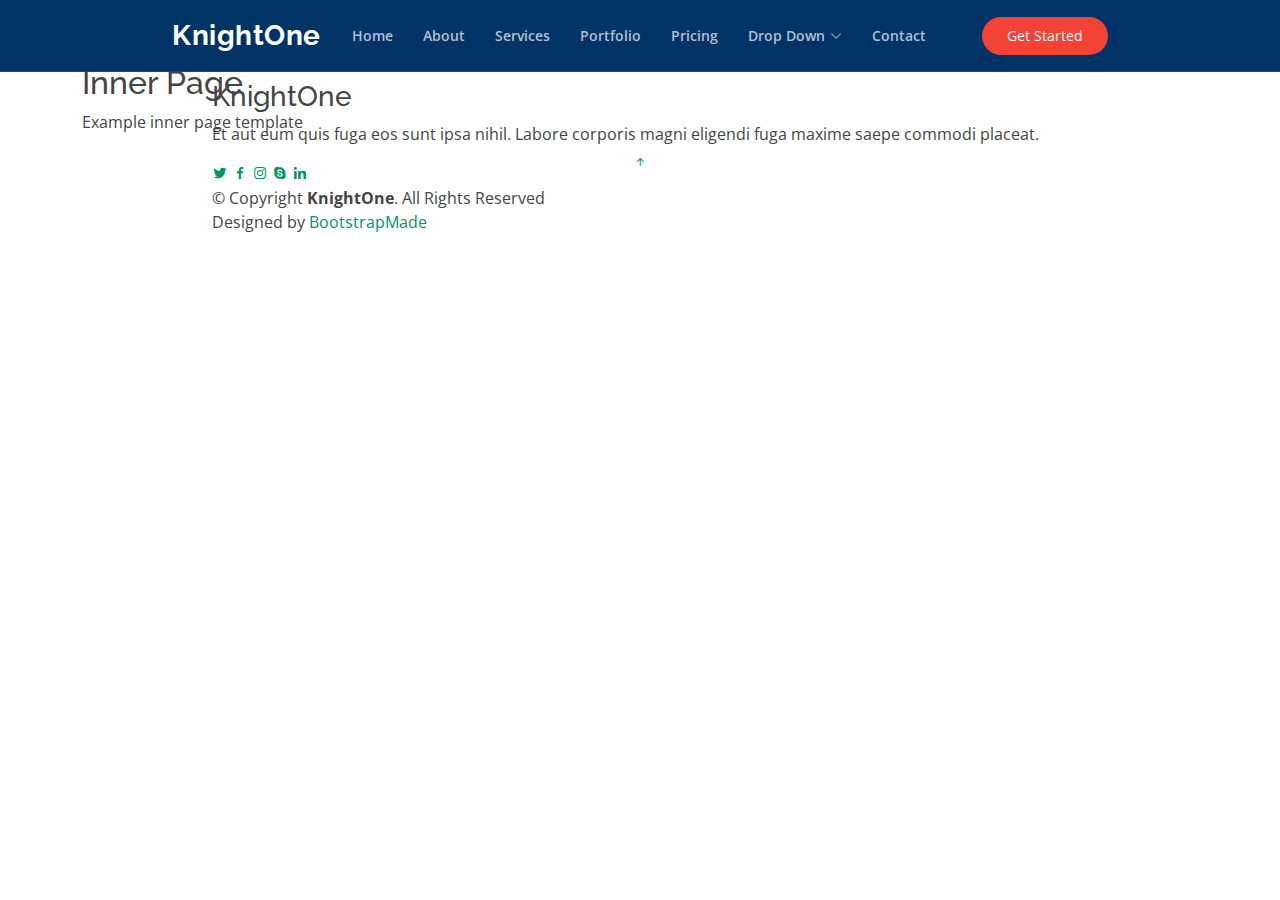
<file: inner-page.html>
<!DOCTYPE html>
<html lang="en">

<head>
  <meta charset="utf-8">
  <meta content="width=device-width, initial-scale=1.0" name="viewport">

  <title>Inner Page - KnightOne Bootstrap Template</title>
  <meta content="" name="description">
  <meta content="" name="keywords">

  <!-- Favicons -->
  <link href="assets/img/favicon.png" rel="icon">
  <link href="assets/img/apple-touch-icon.png" rel="apple-touch-icon">

  <!-- Google Fonts -->
  <link href="https://fonts.googleapis.com/css?family=Open+Sans:300,300i,400,400i,600,600i,700,700i|Raleway:300,300i,400,400i,500,500i,600,600i,700,700i|Poppins:300,300i,400,400i,500,500i,600,600i,700,700i" rel="stylesheet">

  <!-- Vendor CSS Files -->
  <link href="assets/vendor/bootstrap/css/bootstrap.min.css" rel="stylesheet">
  <link href="assets/vendor/bootstrap-icons/bootstrap-icons.css" rel="stylesheet">
  <link href="assets/vendor/boxicons/css/boxicons.min.css" rel="stylesheet">
  <link href="assets/vendor/glightbox/css/glightbox.min.css" rel="stylesheet">
  <link href="assets/vendor/remixicon/remixicon.css" rel="stylesheet">
  <link href="assets/vendor/swiper/swiper-bundle.min.css" rel="stylesheet">

  <!-- Template Main CSS File -->
  <link href="assets/css/style.css" rel="stylesheet">

  <!-- =======================================================
  * Template Name: KnightOne - v4.7.0
  * Template URL: https://bootstrapmade.com/knight-simple-one-page-bootstrap-template/
  * Author: BootstrapMade.com
  * License: https://bootstrapmade.com/license/
  ======================================================== -->
</head>

<body>

  <!-- ======= Header ======= -->
  <header id="header" class="fixed-top header-inner-pages">
    <div class="container-fluid">

      <div class="row justify-content-center">
        <div class="col-xl-9 d-flex align-items-center justify-content-lg-between">
          <h1 class="logo me-auto me-lg-0"><a href="index.html">KnightOne</a></h1>
          <!-- Uncomment below if you prefer to use an image logo -->
          <!-- <a href="index.html" class="logo me-auto me-lg-0"><img src="assets/img/logo.png" alt="" class="img-fluid"></a>-->

          <nav id="navbar" class="navbar order-last order-lg-0">
            <ul>
              <li><a class="nav-link scrollto " href="#hero">Home</a></li>
              <li><a class="nav-link scrollto" href="#about">About</a></li>
              <li><a class="nav-link scrollto" href="#services">Services</a></li>
              <li><a class="nav-link scrollto " href="#portfolio">Portfolio</a></li>
              <li><a class="nav-link scrollto" href="#pricing">Pricing</a></li>
              <li class="dropdown"><a href="#"><span>Drop Down</span> <i class="bi bi-chevron-down"></i></a>
                <ul>
                  <li><a href="#">Drop Down 1</a></li>
                  <li class="dropdown"><a href="#"><span>Deep Drop Down</span> <i class="bi bi-chevron-right"></i></a>
                    <ul>
                      <li><a href="#">Deep Drop Down 1</a></li>
                      <li><a href="#">Deep Drop Down 2</a></li>
                      <li><a href="#">Deep Drop Down 3</a></li>
                      <li><a href="#">Deep Drop Down 4</a></li>
                      <li><a href="#">Deep Drop Down 5</a></li>
                    </ul>
                  </li>
                  <li><a href="#">Drop Down 2</a></li>
                  <li><a href="#">Drop Down 3</a></li>
                  <li><a href="#">Drop Down 4</a></li>
                </ul>
              </li>
              <li><a class="nav-link scrollto" href="#contact">Contact</a></li>
            </ul>
            <i class="bi bi-list mobile-nav-toggle"></i>
          </nav><!-- .navbar -->

          <a href="#about" class="get-started-btn scrollto">Get Started</a>
        </div>
      </div>

    </div>
  </header><!-- End Header -->

  <main id="main">

    <!-- ======= Breadcrumbs ======= -->
    <section id="breadcrumbs" class="breadcrumbs">
      <div class="container">

        <ol>
          <li><a href="index.html">Home</a></li>
          <li>Inner Page</li>
        </ol>
        <h2>Inner Page</h2>

      </div>
    </section><!-- End Breadcrumbs -->

    <section class="inner-page">
      <div class="container">
        <p>
          Example inner page template
        </p>
      </div>
    </section>

  </main><!-- End #main -->

  <!-- ======= Footer ======= -->
  <footer id="footer">
    <div class="container">
      <h3>KnightOne</h3>
      <p>Et aut eum quis fuga eos sunt ipsa nihil. Labore corporis magni eligendi fuga maxime saepe commodi placeat.</p>
      <div class="social-links">
        <a href="#" class="twitter"><i class="bx bxl-twitter"></i></a>
        <a href="#" class="facebook"><i class="bx bxl-facebook"></i></a>
        <a href="#" class="instagram"><i class="bx bxl-instagram"></i></a>
        <a href="#" class="google-plus"><i class="bx bxl-skype"></i></a>
        <a href="#" class="linkedin"><i class="bx bxl-linkedin"></i></a>
      </div>
      <div class="copyright">
        &copy; Copyright <strong><span>KnightOne</span></strong>. All Rights Reserved
      </div>
      <div class="credits">
        <!-- All the links in the footer should remain intact. -->
        <!-- You can delete the links only if you purchased the pro version. -->
        <!-- Licensing information: https://bootstrapmade.com/license/ -->
        <!-- Purchase the pro version with working PHP/AJAX contact form: https://bootstrapmade.com/knight-simple-one-page-bootstrap-template/ -->
        Designed by <a href="https://bootstrapmade.com/">BootstrapMade</a>
      </div>
    </div>
  </footer><!-- End Footer -->

  <div id="preloader"></div>
  <a href="#" class="back-to-top d-flex align-items-center justify-content-center"><i class="bi bi-arrow-up-short"></i></a>

  <!-- Vendor JS Files -->
  <script src="assets/vendor/purecounter/purecounter.js"></script>
  <script src="assets/vendor/bootstrap/js/bootstrap.bundle.min.js"></script>
  <script src="assets/vendor/glightbox/js/glightbox.min.js"></script>
  <script src="assets/vendor/isotope-layout/isotope.pkgd.min.js"></script>
  <script src="assets/vendor/swiper/swiper-bundle.min.js"></script>
  <script src="assets/vendor/php-email-form/validate.js"></script>

  <!-- Template Main JS File -->
  <script src="assets/js/main.js"></script>

</body>

</html>
</file>
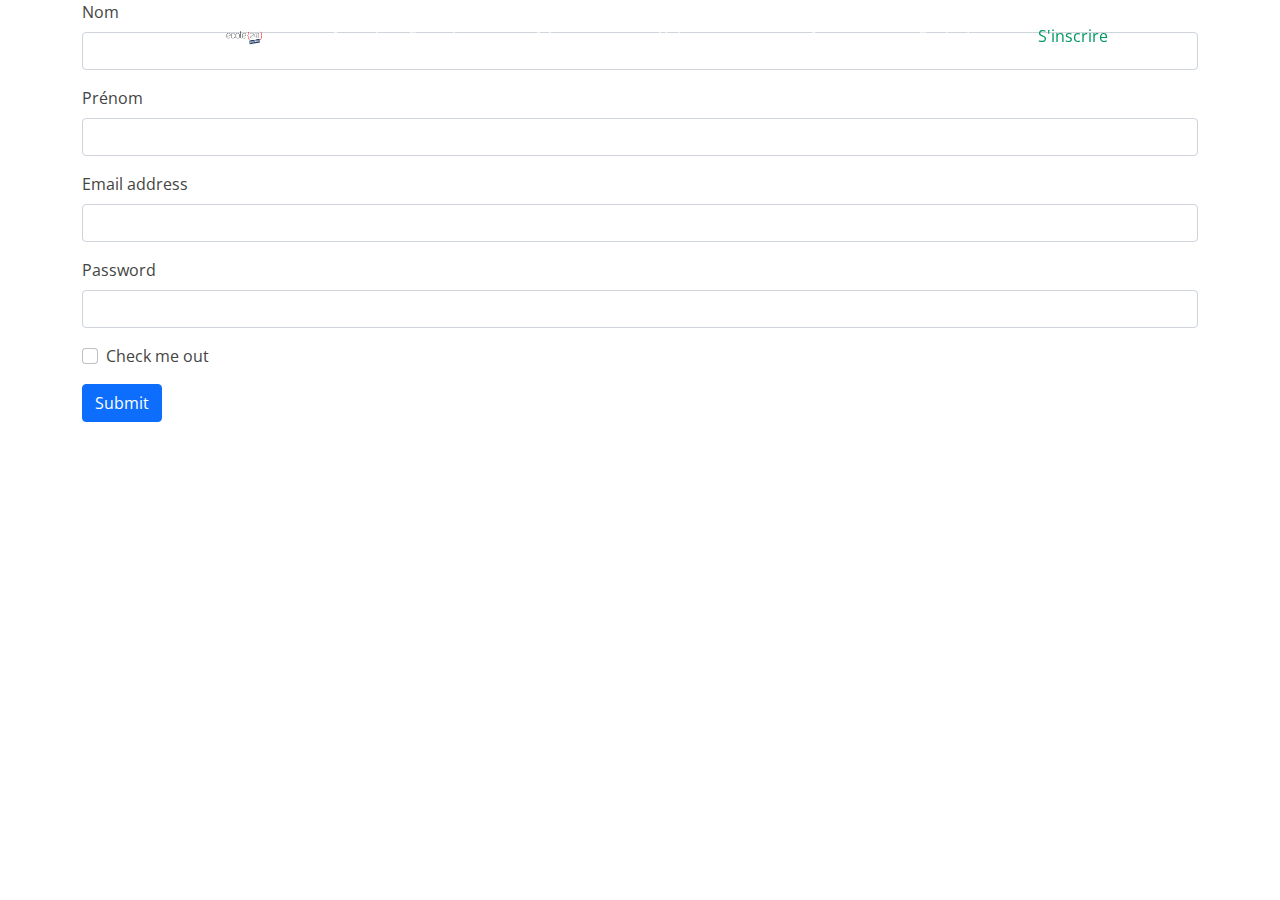
<file: inscription.html>
<!DOCTYPE html>
<html lang="en">

<head>
    <meta charset="utf-8" />
    <meta content="width=device-width, initial-scale=1.0" name="viewport" />

    <title>Inscription</title>
    <meta content="" name="description" />
    <meta content="" name="keywords" />

    <!-- Favicons -->
    <link href="assets/img/favicon.png" rel="icon" />
    <link href="assets/img/apple-touch-icon.png" rel="apple-touch-icon" />

    <!-- Google Fonts -->
    <link href="https://fonts.googleapis.com/css?family=Open+Sans:300,300i,400,400i,600,600i,700,700i|Raleway:300,300i,400,400i,500,500i,600,600i,700,700i|Poppins:300,300i,400,400i,500,500i,600,600i,700,700i" rel="stylesheet" />

    <!-- Vendor CSS Files -->
    <link href="assets/vendor/bootstrap/css/bootstrap.min.css" rel="stylesheet" />
    <link href="assets/vendor/bootstrap-icons/bootstrap-icons.css" rel="stylesheet" />
    <link href="assets/vendor/boxicons/css/boxicons.min.css" rel="stylesheet" />
    <link href="assets/vendor/glightbox/css/glightbox.min.css" rel="stylesheet" />
    <link href="assets/vendor/remixicon/remixicon.css" rel="stylesheet" />
    <link href="assets/vendor/swiper/swiper-bundle.min.css" rel="stylesheet" />

    <!-- Template Main CSS File -->
    <link href="assets/css/style.css" rel="stylesheet" />

    <!-- =======================================================
  * Template Name: KnightOne - v4.7.0
  * Template URL: https://bootstrapmade.com/knight-simple-one-page-bootstrap-template/
  * Author: BootstrapMade.com
  * License: https://bootstrapmade.com/license/
  ======================================================== -->
</head>

<body>
    <!-- ======= Header ======= -->
    <header id="header" class="fixed-top">
        <div class="container-fluid">
            <div class="row justify-content-center">
                <div class="col-xl-9 d-flex align-items-center justify-content-lg-between">
                    <!-- <img src="./assets/img/logoecole241.png"> -->
                    <h1 class="logo me-auto me-lg-0">
                        <a href="index.html"></a>
                    </h1>
                    <!-- Uncomment below if you prefer to use an image logo -->
                    <a href="index.html" class="logo me-auto me-lg-0"><img src="assets/img/logoecole241.png" alt="" class="img-fluid"></a>

                    <nav id="navbar" class="navbar order-last order-lg-0">
                        <ul>
                            <li>
                                <a class="index.html" href="#hero">Accueil</a>
                            </li>
                            <li class="dropdown">
                                <a href="#"><span>Formations</span> <i class="bi bi-chevron-down"></i
                  ></a>
                                <ul>
                                    <li><a href="logiciel.html">Ingénieur logiciel</a></li>
                                    <li><a href="#">Formations en présentiel</a></li>
                                </ul>
                            </li>
                            <li class="dropdown">
                                <a href="#"><span>Admissions</span> <i class="bi bi-chevron-down"></i
                  ></a>
                                <ul>
                                    <li><a href="#">Pré-saison</a></li>
                                    <li><a href="#">Formations</a></li>
                                </ul>
                            </li>
                            <li class="dropdown">
                                <a href="#"><span>Votre parcours</span> <i class="bi bi-chevron-down"></i
                  ></a>
                                <ul>
                                    <li><a href="#">Bootcamp</a></li>
                                    <li><a href="#">Formation</a></li>
                                    <li><a href="#">Certification</a></li>
                                    <li><a href="#">Insertion profésionnelle</a></li>
                                </ul>
                            </li>
                            <li class="dropdown">
                                <a href="apropos.html"><span>A propos</span> <i class="bi bi-chevron-down"></i
                  ></a>
                                <ul>
                                    <li><a href="#">Vision</a></li>
                            </li>
                            <li><a href="#">Mission</a></li>
                            <li><a href="#">Et vous ?</a></li>

                            </ul>
                            </li>
                            <li>
                                <a class="nav-link scrollto" href="#contact">Contact</a>
                            </li>
                        </ul>
                        <i class="bi bi-list mobile-nav-toggle"></i>
                    </nav>
                    <!-- .navbar -->

                    <a href="#about" class="inscription.html">S'inscrire</a>
                </div>
            </div>
        </div>
    </header>
    <!-- End Header -->

    <!-- ======= Hero Section ======= -->
    <!-- <section id="hero" class="d-flex flex-column justify-content-center">
        <div class="container">
            <div class="row justify-content-center">
                <div class="col-xl-8">
                    <h1>Prenez votre avenir en main</h1>
                    <h2>Avec les programmes de la Silicon Valley devenez un ingénieur logiciel ou ingénieur Google Cloud</h2>
                    <a href="https://www.youtube.com/watch?v=jDDaplaOz7Q" class="glightbox play-btn mb-4"></a>
                </div>
            </div>
        </div>
    </section> -->
    <!-- End Hero -->

    <main id="main">
        <div class="container">
            <form>
                <div class="mb-3">
                    <label for="exampleInputEmail1" class="form-label">Nom</label>
                    <input type="type" class="form-control formulaire " id="exampleInputEmail1" aria-describedby="emailHelp">

                </div>
                <div class="mb-3">
                    <label for="exampleInputEmail1" class="form-label">Prénom</label>
                    <input type="type" class="form-control formulaire " id="exampleInputEmail1" aria-describedby="emailHelp">

                </div>
                <div class="mb-3">
                    <label for="exampleInputEmail1" class="form-label">Email address</label>
                    <input type="email" class="form-control formulaire " id="exampleInputEmail1" aria-describedby="emailHelp">

                </div>
                <div class="mb-3">
                    <label for="exampleInputPassword1" class="form-label">Password</label>
                    <input type="password" class="form-control formulaire " id="exampleInputPassword1">
                </div>
                <div class="mb-3 form-check">
                    <input type="checkbox" class="form-check-input" id="exampleCheck1">
                    <label class="form-check-label" for="exampleCheck1">Check me out</label>
                </div>
                <button type="submit" class="btn btn-primary">Submit</button>
            </form>
        </div>

        <!-- Vendor JS Files -->
        <script src="assets/vendor/purecounter/purecounter.js"></script>
        <script src="assets/vendor/bootstrap/js/bootstrap.bundle.min.js"></script>
        <script src="assets/vendor/glightbox/js/glightbox.min.js"></script>
        <script src="assets/vendor/isotope-layout/isotope.pkgd.min.js"></script>
        <script src="assets/vendor/swiper/swiper-bundle.min.js"></script>
        <script src="assets/vendor/php-email-form/validate.js"></script>

        <!-- Template Main JS File -->
        <script src="assets/js/main.js"></script>
</body>

</html>
</file>
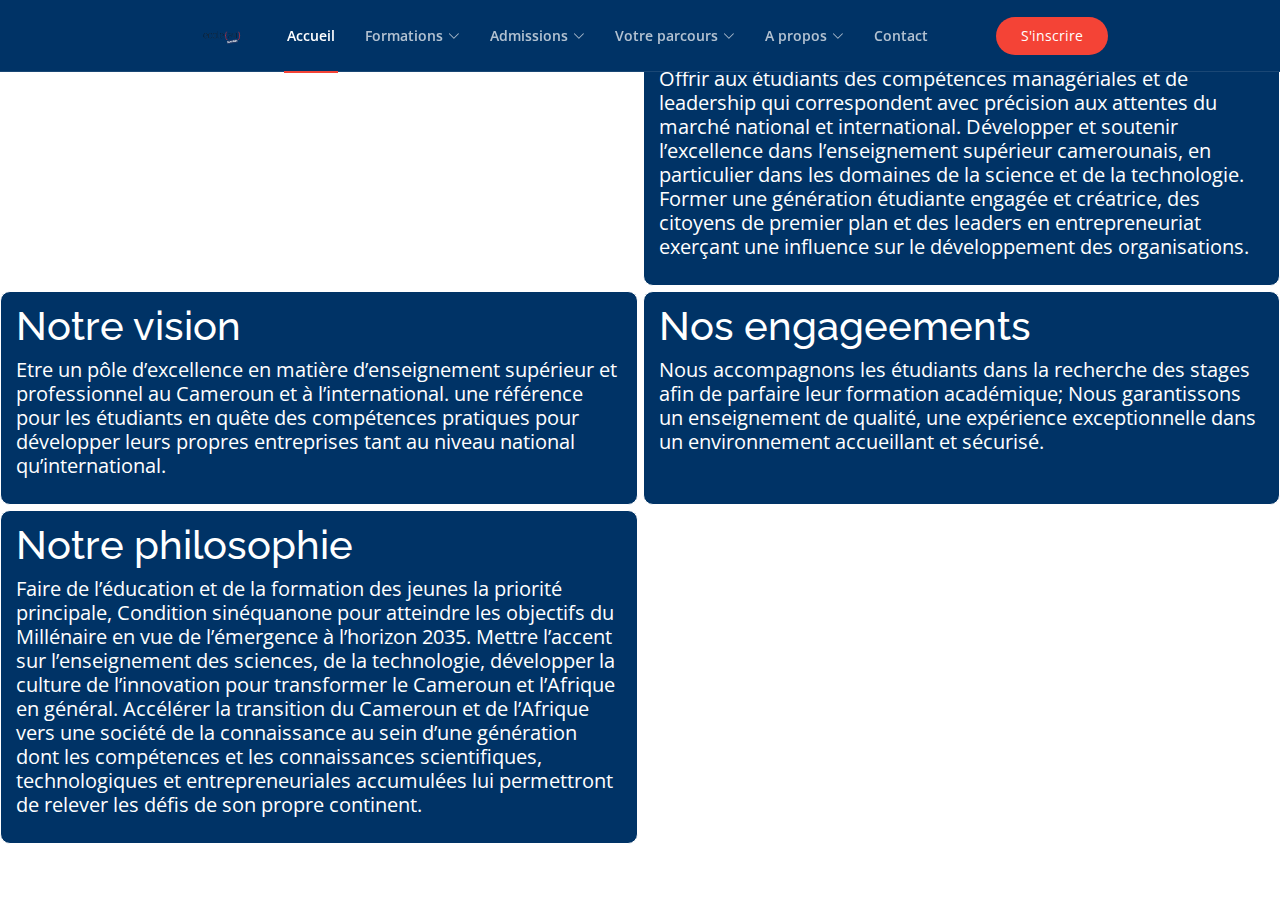
<file: jfn.html>
<!DOCTYPE html>
<html lang="en">

<head>
    <meta charset="UTF-8" />
    <meta http-equiv="X-UA-Compatible" content="IE=edge" />
    <meta name="viewport" content="width=device-width, initial-scale=1.0" />
    <link rel="stylesheet" href="./jfn.css" />
    <title>jfn</title>
</head>

<body>

    <!-- Favicons -->
    <link href="assets/img/favicon.png" rel="icon" />
    <link href="assets/img/apple-touch-icon.png" rel="apple-touch-icon" />

    <!-- Google Fonts -->
    <link href="https://fonts.googleapis.com/css?family=Open+Sans:300,300i,400,400i,600,600i,700,700i|Raleway:300,300i,400,400i,500,500i,600,600i,700,700i|Poppins:300,300i,400,400i,500,500i,600,600i,700,700i" rel="stylesheet" />

    <!-- Vendor CSS Files -->
    <link href="assets/vendor/bootstrap/css/bootstrap.min.css" rel="stylesheet" />
    <link href="assets/vendor/bootstrap-icons/bootstrap-icons.css" rel="stylesheet" />
    <link href="assets/vendor/boxicons/css/boxicons.min.css" rel="stylesheet" />
    <link href="assets/vendor/glightbox/css/glightbox.min.css" rel="stylesheet" />
    <link href="assets/vendor/remixicon/remixicon.css" rel="stylesheet" />
    <link href="assets/vendor/swiper/swiper-bundle.min.css" rel="stylesheet" />
    <link rel="stylesheet" href="">

    <!-- Template Main CSS File -->
    <link href="assets/css/style.css" rel="stylesheet" />

    <!-- =======================================================
  * Template Name: KnightOne - v4.7.0
  * Template URL: https://bootstrapmade.com/knight-simple-one-page-bootstrap-template/
  * Author: BootstrapMade.com
  * License: https://bootstrapmade.com/license/
  ======================================================== -->
    </head>

    <body>
        <!-- ======= Header ======= -->
        <header id="header" class="fixed-top" style="background-color:#003366;">
            <div class="container-fluid">
                <div class="row justify-content-center">
                    <div class="col-xl-9 d-flex align-items-center justify-content-lg-between">
                        <!-- <img src="./assets/img/logoecole241.png"> -->
                        <h1 class="logo me-auto me-lg-0">
                            <a href="index.html"></a>
                        </h1>
                        <!-- Uncomment below if you prefer to use an image logo -->
                        <a href="index.html" class="logo me-auto me-lg-0"><img src="assets/img/logoecole241.png" alt="" class="img-fluid"></a>

                        <nav id="navbar" class="navbar order-last order-lg-0">
                            <ul>
                                <li>
                                    <a class="nav-link scrollto active" href="index.html">Accueil</a>
                                </li>
                                <li class="dropdown">
                                    <a href="#"><span>Formations</span> <i class="bi bi-chevron-down"></i
                  ></a>
                                    <ul>
                                        <li><a href="logiciel.html">Ingénieur logiciel</a></li>
                                        <li><a href="#">Formations en présentiel</a></li>
                                    </ul>
                                </li>
                                <li class="dropdown">
                                    <a href="#"><span>Admissions</span> <i class="bi bi-chevron-down"></i
                  ></a>
                                    <ul>
                                        <li><a href="#">Pré-saison</a></li>
                                        <li><a href="#">Formations</a></li>
                                    </ul>
                                </li>
                                <li class="dropdown">
                                    <a href="#"><span>Votre parcours</span> <i class="bi bi-chevron-down"></i
                  ></a>
                                    <ul>
                                        <li><a href="#">Bootcamp</a></li>
                                        <li><a href="#">Formation</a></li>
                                        <li><a href="#">Certification</a></li>
                                        <li><a href="#">Insertion profésionnelle</a></li>
                                    </ul>
                                </li>
                                <li class="dropdown">
                                    <a href="./apropos/apropos.html"><span>A propos</span> <i class="bi bi-chevron-down"></i
                  ></a>
                                    <ul>
                                        <li><a href="#">Vision</a></li>
                                </li>
                                <li><a href="#">Mission</a></li>
                                <li><a href="#">Et vous ?</a></li>

                                </ul>
                                </li>
                                <li>
                                    <a class="nav-link scrollto" href="#contact">Contact</a>
                                </li>
                            </ul>
                            <i class="bi bi-list mobile-nav-toggle"></i>
                        </nav>
                        <!-- .navbar -->

                        <a href="inscription.html" class="get-started-btn scrollto">S'inscrire</a>
                    </div>
                </div>
            </div>
        </header>
        <div class="main">
            <h1>JNF IT</h1>
            <div class="gauche">
                <h1>Notre mission</h1>
                <p>
                    Offrir aux étudiants des compétences managériales et de leadership qui correspondent avec précision aux attentes du marché national et international. Développer et soutenir l’excellence dans l’enseignement supérieur camerounais, en particulier dans les
                    domaines de la science et de la technologie. Former une génération étudiante engagée et créatrice, des citoyens de premier plan et des leaders en entrepreneuriat exerçant une influence sur le développement des organisations.
                </p>
            </div>
            <div class="droite">
                <h1>Notre vision</h1>
                <p>
                    Etre un pôle d’excellence en matière d’enseignement supérieur et professionnel au Cameroun et à l’international. une référence pour les étudiants en quête des compétences pratiques pour développer leurs propres entreprises tant au niveau national qu’international.
                </p>
            </div>
            <div class="haut">
                <h1>Nos engageements</h1>
                <p>
                    Nous accompagnons les étudiants dans la recherche des stages afin de parfaire leur formation académique; Nous garantissons un enseignement de qualité, une expérience exceptionnelle dans un environnement accueillant et sécurisé.
                </p>
            </div>
            <div class="bas">
                <h1>Notre philosophie</h1>
                <p>
                    Faire de l’éducation et de la formation des jeunes la priorité principale, Condition sinéquanone pour atteindre les objectifs du Millénaire en vue de l’émergence à l’horizon 2035. Mettre l’accent sur l’enseignement des sciences, de la technologie, développer
                    la culture de l’innovation pour transformer le Cameroun et l’Afrique en général. Accélérer la transition du Cameroun et de l’Afrique vers une société de la connaissance au sein d’une génération dont les compétences et les connaissances
                    scientifiques, technologiques et entrepreneuriales accumulées lui permettront de relever les défis de son propre continent.
                </p>
            </div>
        </div>
        <!-- Vendor JS Files -->
        <script src="assets/vendor/purecounter/purecounter.js"></script>
        <script src="assets/vendor/bootstrap/js/bootstrap.bundle.min.js"></script>
        <script src="assets/vendor/glightbox/js/glightbox.min.js"></script>
        <script src="assets/vendor/isotope-layout/isotope.pkgd.min.js"></script>
        <script src="assets/vendor/swiper/swiper-bundle.min.js"></script>
        <script src="assets/vendor/php-email-form/validate.js"></script>

        <!-- Template Main JS File -->
        <script src="assets/js/main.js"></script>
    </body>

</html>
</file>
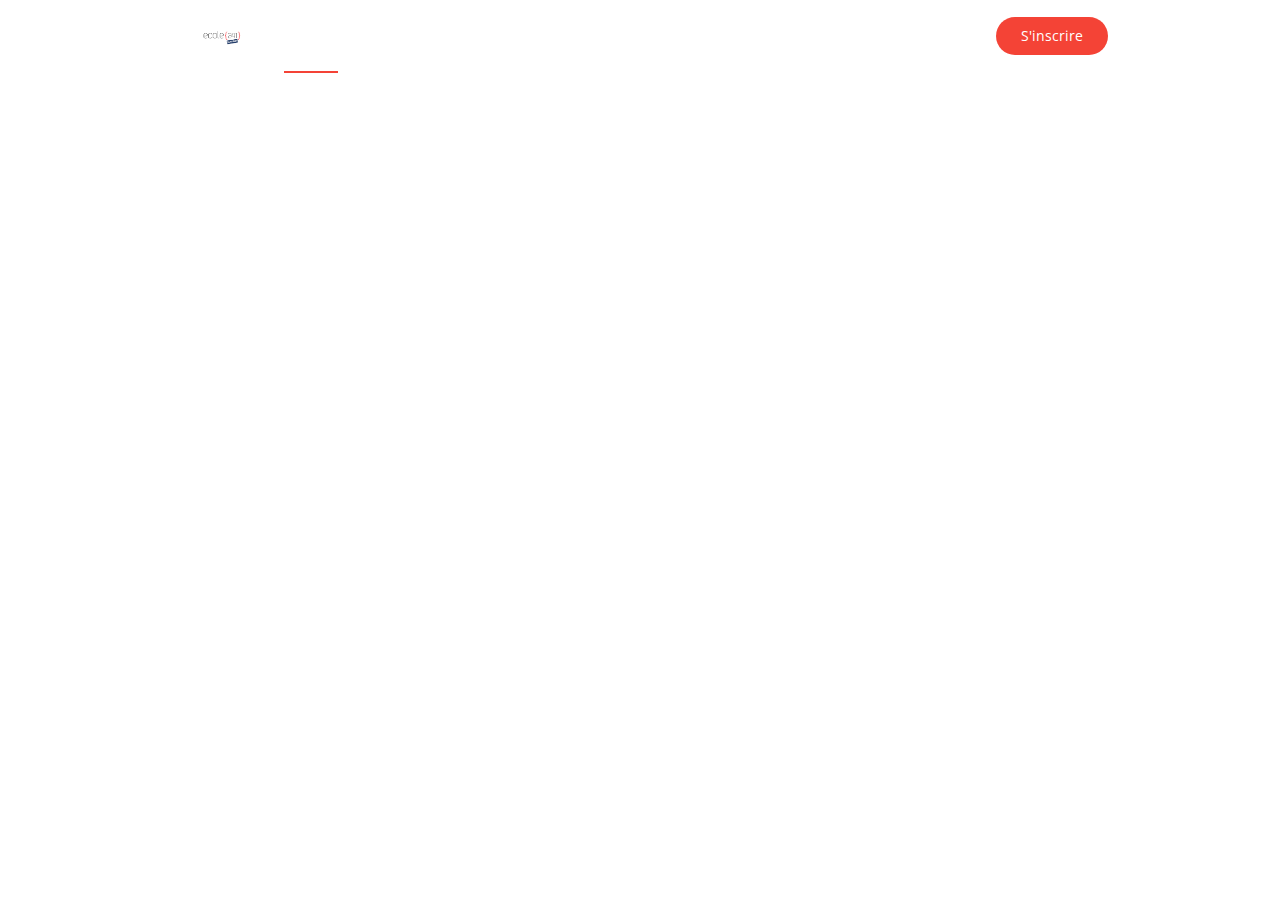
<file: logiciel.html>
<!DOCTYPE html>
<html lang="en">

<head>
    <meta charset="utf-8" />
    <meta content="width=device-width, initial-scale=1.0" name="viewport" />
    <meta content="" name="description" />
    <meta content="" name="keywords" />

    <!-- Favicons -->
    <link href="assets/img/favicon.png" rel="icon" />
    <link href="assets/img/apple-touch-icon.png" rel="apple-touch-icon" />

    <!-- Google Fonts -->
    <link href="https://fonts.googleapis.com/css?family=Open+Sans:300,300i,400,400i,600,600i,700,700i|Raleway:300,300i,400,400i,500,500i,600,600i,700,700i|Poppins:300,300i,400,400i,500,500i,600,600i,700,700i" rel="stylesheet" />

    <!-- Vendor CSS Files -->
    <link href="assets/vendor/bootstrap/css/bootstrap.min.css" rel="stylesheet" />
    <link href="assets/vendor/bootstrap-icons/bootstrap-icons.css" rel="stylesheet" />
    <link href="assets/vendor/boxicons/css/boxicons.min.css" rel="stylesheet" />
    <link href="assets/vendor/glightbox/css/glightbox.min.css" rel="stylesheet" />
    <link href="assets/vendor/remixicon/remixicon.css" rel="stylesheet" />
    <link href="assets/vendor/swiper/swiper-bundle.min.css" rel="stylesheet" />

    <!-- Template Main CSS File -->
    <link href="assets/css/style.css" rel="stylesheet" />
    <title>Software engineer</title>
</head>

<body>
    <header id="header" class="fixed-top">
        <div class="container-fluid">
            <div class="row justify-content-center">
                <div class="col-xl-9 d-flex align-items-center justify-content-lg-between">
                    <!-- <img src="./assets/img/logoecole241.png"> -->
                    <h1 class="logo me-auto me-lg-0">
                        <a href="index.html"></a>
                    </h1>
                    <!-- Uncomment below if you prefer to use an image logo -->
                    <a href="index.html" class="logo me-auto me-lg-0"><img src="assets/img/logoecole241.png" alt="" class="img-fluid"></a>

                    <nav id="navbar" class="navbar order-last order-lg-0">
                        <ul>
                            <li>
                                <a class="nav-link scrollto active" href="#hero">Accueil</a>
                            </li>
                            <li class="dropdown">
                                <a href="#"><span>Formations</span> <i class="bi bi-chevron-down"></i
                  ></a>
                                <ul>
                                    <li><a href="#">Ingénieur logiciel</a></li>
                                    <li><a href="#">Formations en présentiel</a></li>
                                </ul>
                            </li>
                            <li class="dropdown">
                                <a href="#"><span>Admissions</span> <i class="bi bi-chevron-down"></i
                  ></a>
                                <ul>
                                    <li><a href="#">Pré-saison</a></li>
                                    <li><a href="#">Formations</a></li>
                                </ul>
                            </li>
                            <li class="dropdown">
                                <a href="#"><span>Votre parcours</span> <i class="bi bi-chevron-down"></i
                  ></a>
                                <ul>
                                    <li><a href="#">Bootcamp</a></li>
                                    <li><a href="#">Formation</a></li>
                                    <li><a href="#">Certification</a></li>
                                    <li><a href="#">Insertion profésionnelle</a></li>
                                </ul>
                            </li>
                            <li class="dropdown">
                                <a href="#"><span>A propos</span> <i class="bi bi-chevron-down"></i
                  ></a>
                                <ul>
                                    <li><a href="#">Vision</a></li>
                            </li>
                            <li><a href="#">Mission</a></li>
                            <li><a href="#">Et vous ?</a></li>

                            </ul>
                            </li>
                            <li>
                                <a class="nav-link scrollto" href="#contact">Contact</a>
                            </li>
                        </ul>
                        <i class="bi bi-list mobile-nav-toggle"></i>
                    </nav>
                    <!-- .navbar -->

                    <a href="#about" class="get-started-btn scrollto">S'inscrire</a>
                </div>
            </div>
        </div>
    </header>
</body>

</html>
</file>
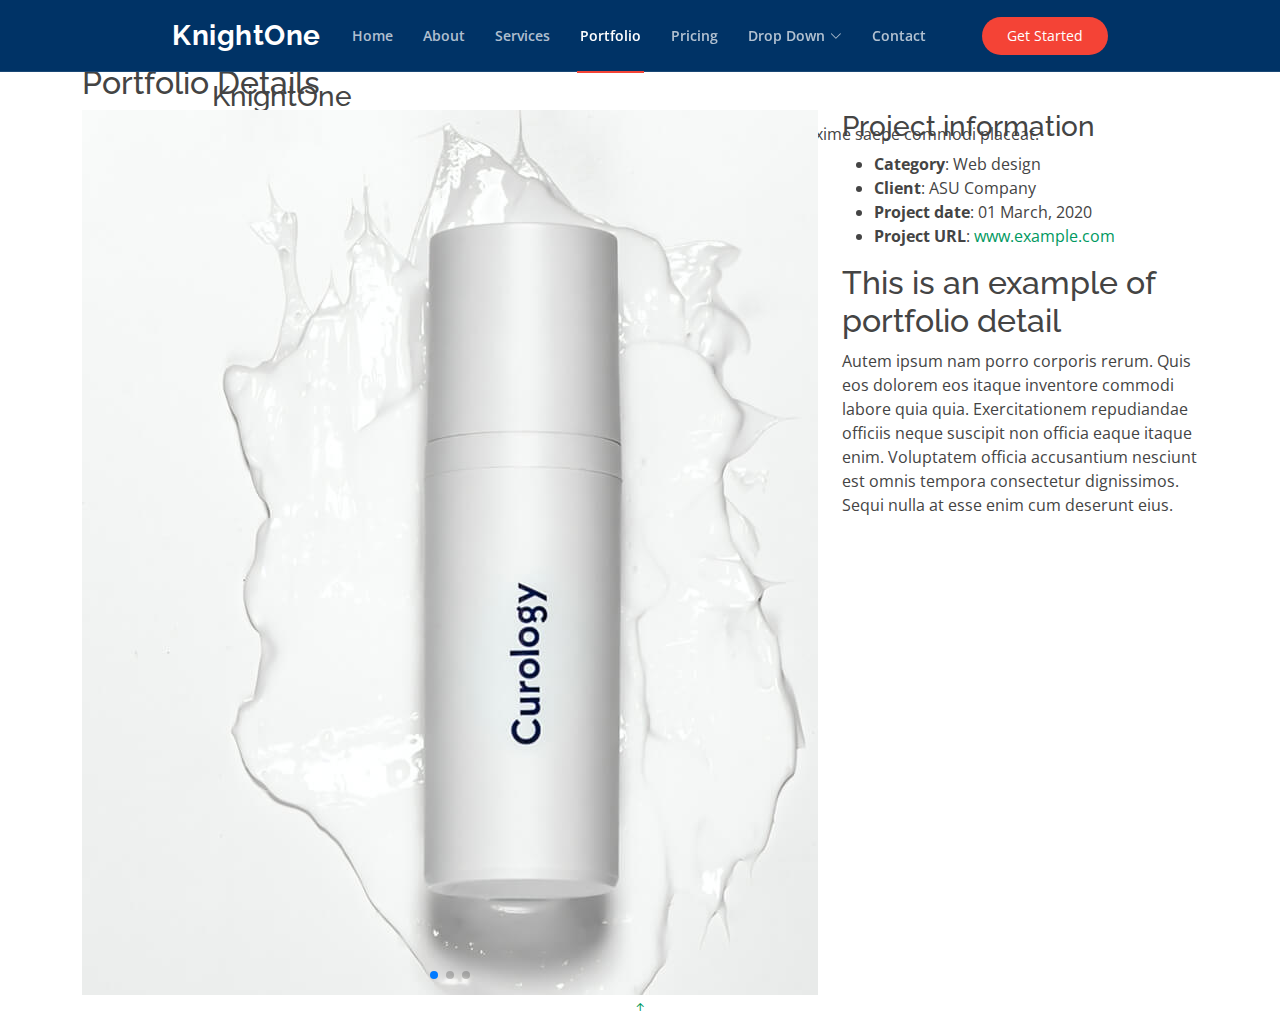
<file: portfolio-details.html>
<!DOCTYPE html>
<html lang="en">

<head>
  <meta charset="utf-8">
  <meta content="width=device-width, initial-scale=1.0" name="viewport">

  <title>Portfolio Details - KnightOne Bootstrap Template</title>
  <meta content="" name="description">
  <meta content="" name="keywords">

  <!-- Favicons -->
  <link href="assets/img/favicon.png" rel="icon">
  <link href="assets/img/apple-touch-icon.png" rel="apple-touch-icon">

  <!-- Google Fonts -->
  <link href="https://fonts.googleapis.com/css?family=Open+Sans:300,300i,400,400i,600,600i,700,700i|Raleway:300,300i,400,400i,500,500i,600,600i,700,700i|Poppins:300,300i,400,400i,500,500i,600,600i,700,700i" rel="stylesheet">

  <!-- Vendor CSS Files -->
  <link href="assets/vendor/bootstrap/css/bootstrap.min.css" rel="stylesheet">
  <link href="assets/vendor/bootstrap-icons/bootstrap-icons.css" rel="stylesheet">
  <link href="assets/vendor/boxicons/css/boxicons.min.css" rel="stylesheet">
  <link href="assets/vendor/glightbox/css/glightbox.min.css" rel="stylesheet">
  <link href="assets/vendor/remixicon/remixicon.css" rel="stylesheet">
  <link href="assets/vendor/swiper/swiper-bundle.min.css" rel="stylesheet">

  <!-- Template Main CSS File -->
  <link href="assets/css/style.css" rel="stylesheet">

  <!-- =======================================================
  * Template Name: KnightOne - v4.7.0
  * Template URL: https://bootstrapmade.com/knight-simple-one-page-bootstrap-template/
  * Author: BootstrapMade.com
  * License: https://bootstrapmade.com/license/
  ======================================================== -->
</head>

<body>

  <!-- ======= Header ======= -->
  <header id="header" class="fixed-top header-inner-pages">
    <div class="container-fluid">

      <div class="row justify-content-center">
        <div class="col-xl-9 d-flex align-items-center justify-content-lg-between">
          <h1 class="logo me-auto me-lg-0"><a href="index.html">KnightOne</a></h1>
          <!-- Uncomment below if you prefer to use an image logo -->
          <!-- <a href="index.html" class="logo me-auto me-lg-0"><img src="assets/img/logo.png" alt="" class="img-fluid"></a>-->

          <nav id="navbar" class="navbar order-last order-lg-0">
            <ul>
              <li><a class="nav-link scrollto " href="#hero">Home</a></li>
              <li><a class="nav-link scrollto" href="#about">About</a></li>
              <li><a class="nav-link scrollto" href="#services">Services</a></li>
              <li><a class="nav-link scrollto active" href="#portfolio">Portfolio</a></li>
              <li><a class="nav-link scrollto" href="#pricing">Pricing</a></li>
              <li class="dropdown"><a href="#"><span>Drop Down</span> <i class="bi bi-chevron-down"></i></a>
                <ul>
                  <li><a href="#">Drop Down 1</a></li>
                  <li class="dropdown"><a href="#"><span>Deep Drop Down</span> <i class="bi bi-chevron-right"></i></a>
                    <ul>
                      <li><a href="#">Deep Drop Down 1</a></li>
                      <li><a href="#">Deep Drop Down 2</a></li>
                      <li><a href="#">Deep Drop Down 3</a></li>
                      <li><a href="#">Deep Drop Down 4</a></li>
                      <li><a href="#">Deep Drop Down 5</a></li>
                    </ul>
                  </li>
                  <li><a href="#">Drop Down 2</a></li>
                  <li><a href="#">Drop Down 3</a></li>
                  <li><a href="#">Drop Down 4</a></li>
                </ul>
              </li>
              <li><a class="nav-link scrollto" href="#contact">Contact</a></li>
            </ul>
            <i class="bi bi-list mobile-nav-toggle"></i>
          </nav><!-- .navbar -->

          <a href="#about" class="get-started-btn scrollto">Get Started</a>
        </div>
      </div>

    </div>
  </header><!-- End Header -->

  <main id="main">

    <!-- ======= Breadcrumbs ======= -->
    <section id="breadcrumbs" class="breadcrumbs">
      <div class="container">

        <ol>
          <li><a href="index.html">Home</a></li>
          <li>Portfolio Details</li>
        </ol>
        <h2>Portfolio Details</h2>

      </div>
    </section><!-- End Breadcrumbs -->

    <!-- ======= Portfolio Details Section ======= -->
    <section id="portfolio-details" class="portfolio-details">
      <div class="container">

        <div class="row gy-4">

          <div class="col-lg-8">
            <div class="portfolio-details-slider swiper">
              <div class="swiper-wrapper align-items-center">

                <div class="swiper-slide">
                  <img src="assets/img/portfolio/portfolio-1.jpg" alt="">
                </div>

                <div class="swiper-slide">
                  <img src="assets/img/portfolio/portfolio-2.jpg" alt="">
                </div>

                <div class="swiper-slide">
                  <img src="assets/img/portfolio/portfolio-3.jpg" alt="">
                </div>

              </div>
              <div class="swiper-pagination"></div>
            </div>
          </div>

          <div class="col-lg-4">
            <div class="portfolio-info">
              <h3>Project information</h3>
              <ul>
                <li><strong>Category</strong>: Web design</li>
                <li><strong>Client</strong>: ASU Company</li>
                <li><strong>Project date</strong>: 01 March, 2020</li>
                <li><strong>Project URL</strong>: <a href="#">www.example.com</a></li>
              </ul>
            </div>
            <div class="portfolio-description">
              <h2>This is an example of portfolio detail</h2>
              <p>
                Autem ipsum nam porro corporis rerum. Quis eos dolorem eos itaque inventore commodi labore quia quia. Exercitationem repudiandae officiis neque suscipit non officia eaque itaque enim. Voluptatem officia accusantium nesciunt est omnis tempora consectetur dignissimos. Sequi nulla at esse enim cum deserunt eius.
              </p>
            </div>
          </div>

        </div>

      </div>
    </section><!-- End Portfolio Details Section -->

  </main><!-- End #main -->

  <!-- ======= Footer ======= -->
  <footer id="footer">
    <div class="container">
      <h3>KnightOne</h3>
      <p>Et aut eum quis fuga eos sunt ipsa nihil. Labore corporis magni eligendi fuga maxime saepe commodi placeat.</p>
      <div class="social-links">
        <a href="#" class="twitter"><i class="bx bxl-twitter"></i></a>
        <a href="#" class="facebook"><i class="bx bxl-facebook"></i></a>
        <a href="#" class="instagram"><i class="bx bxl-instagram"></i></a>
        <a href="#" class="google-plus"><i class="bx bxl-skype"></i></a>
        <a href="#" class="linkedin"><i class="bx bxl-linkedin"></i></a>
      </div>
      <div class="copyright">
        &copy; Copyright <strong><span>KnightOne</span></strong>. All Rights Reserved
      </div>
      <div class="credits">
        <!-- All the links in the footer should remain intact. -->
        <!-- You can delete the links only if you purchased the pro version. -->
        <!-- Licensing information: https://bootstrapmade.com/license/ -->
        <!-- Purchase the pro version with working PHP/AJAX contact form: https://bootstrapmade.com/knight-simple-one-page-bootstrap-template/ -->
        Designed by <a href="https://bootstrapmade.com/">BootstrapMade</a>
      </div>
    </div>
  </footer><!-- End Footer -->

  <div id="preloader"></div>
  <a href="#" class="back-to-top d-flex align-items-center justify-content-center"><i class="bi bi-arrow-up-short"></i></a>

  <!-- Vendor JS Files -->
  <script src="assets/vendor/purecounter/purecounter.js"></script>
  <script src="assets/vendor/bootstrap/js/bootstrap.bundle.min.js"></script>
  <script src="assets/vendor/glightbox/js/glightbox.min.js"></script>
  <script src="assets/vendor/isotope-layout/isotope.pkgd.min.js"></script>
  <script src="assets/vendor/swiper/swiper-bundle.min.js"></script>
  <script src="assets/vendor/php-email-form/validate.js"></script>

  <!-- Template Main JS File -->
  <script src="assets/js/main.js"></script>

</body>

</html>
</file>
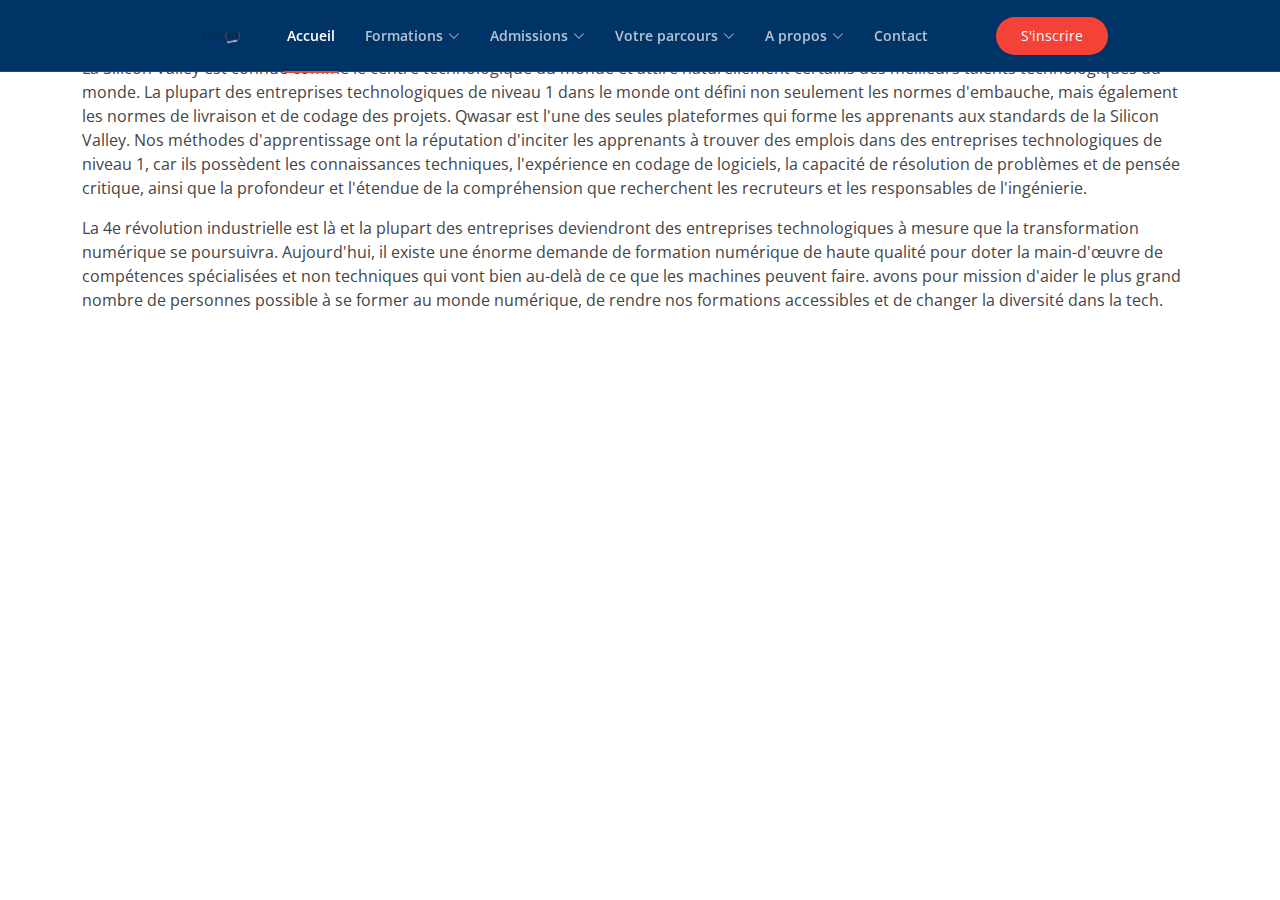
<file: qwasar.html>
<!DOCTYPE html>
<html lang="en">

<head>
    <meta charset="UTF-8" />
    <meta http-equiv="X-UA-Compatible" content="IE=edge" />
    <meta name="viewport" content="width=device-width, initial-scale=1.0" />
    <title>qwasar</title>
</head>

<body>
    <div class="container">

        <!-- Favicons -->
        <link href="assets/img/favicon.png" rel="icon" />
        <link href="assets/img/apple-touch-icon.png" rel="apple-touch-icon" />

        <!-- Google Fonts -->
        <link href="https://fonts.googleapis.com/css?family=Open+Sans:300,300i,400,400i,600,600i,700,700i|Raleway:300,300i,400,400i,500,500i,600,600i,700,700i|Poppins:300,300i,400,400i,500,500i,600,600i,700,700i" rel="stylesheet" />

        <!-- Vendor CSS Files -->
        <link href="assets/vendor/bootstrap/css/bootstrap.min.css" rel="stylesheet" />
        <link href="assets/vendor/bootstrap-icons/bootstrap-icons.css" rel="stylesheet" />
        <link href="assets/vendor/boxicons/css/boxicons.min.css" rel="stylesheet" />
        <link href="assets/vendor/glightbox/css/glightbox.min.css" rel="stylesheet" />
        <link href="assets/vendor/remixicon/remixicon.css" rel="stylesheet" />
        <link href="assets/vendor/swiper/swiper-bundle.min.css" rel="stylesheet" />
        <link rel="stylesheet" href="">

        <!-- Template Main CSS File -->
        <link href="assets/css/style.css" rel="stylesheet" />

        <!-- =======================================================
  * Template Name: KnightOne - v4.7.0
  * Template URL: https://bootstrapmade.com/knight-simple-one-page-bootstrap-template/
  * Author: BootstrapMade.com
  * License: https://bootstrapmade.com/license/
  ======================================================== -->
        </head>

        <body>
            <!-- ======= Header ======= -->
            <header id="header" class="fixed-top" style="background-color:#003366;">
                <div class="container-fluid">
                    <div class="row justify-content-center">
                        <div class="col-xl-9 d-flex align-items-center justify-content-lg-between">
                            <!-- <img src="./assets/img/logoecole241.png"> -->
                            <h1 class="logo me-auto me-lg-0">
                                <a href="index.html"></a>
                            </h1>
                            <!-- Uncomment below if you prefer to use an image logo -->
                            <a href="index.html" class="logo me-auto me-lg-0"><img src="assets/img/logoecole241.png" alt="" class="img-fluid"></a>

                            <nav id="navbar" class="navbar order-last order-lg-0">
                                <ul>
                                    <li>
                                        <a class="nav-link scrollto active" href="index.html">Accueil</a>
                                    </li>
                                    <li class="dropdown">
                                        <a href="#"><span>Formations</span> <i class="bi bi-chevron-down"></i
                  ></a>
                                        <ul>
                                            <li><a href="logiciel.html">Ingénieur logiciel</a></li>
                                            <li><a href="#">Formations en présentiel</a></li>
                                        </ul>
                                    </li>
                                    <li class="dropdown">
                                        <a href="#"><span>Admissions</span> <i class="bi bi-chevron-down"></i
                  ></a>
                                        <ul>
                                            <li><a href="#">Pré-saison</a></li>
                                            <li><a href="#">Formations</a></li>
                                        </ul>
                                    </li>
                                    <li class="dropdown">
                                        <a href="#"><span>Votre parcours</span> <i class="bi bi-chevron-down"></i
                  ></a>
                                        <ul>
                                            <li><a href="#">Bootcamp</a></li>
                                            <li><a href="#">Formation</a></li>
                                            <li><a href="#">Certification</a></li>
                                            <li><a href="#">Insertion profésionnelle</a></li>
                                        </ul>
                                    </li>
                                    <li class="dropdown">
                                        <a href="./apropos/apropos.html"><span>A propos</span> <i class="bi bi-chevron-down"></i
                  ></a>
                                        <ul>
                                            <li><a href="#">Vision</a></li>
                                    </li>
                                    <li><a href="#">Mission</a></li>
                                    <li><a href="#">Et vous ?</a></li>

                                    </ul>
                                    </li>
                                    <li>
                                        <a class="nav-link scrollto" href="#contact">Contact</a>
                                    </li>
                                </ul>
                                <i class="bi bi-list mobile-nav-toggle"></i>
                            </nav>
                            <!-- .navbar -->

                            <a href="inscription.html" class="get-started-btn scrollto">S'inscrire</a>
                        </div>
                    </div>
                </div>
            </header>
            <div class="qwas">
                <h1>QUI EST NOTRE PARTENAIRE QWASAR</h1>
                <div class="un">
                    <p>
                        La Silicon Valley est connue comme le centre technologique du monde et attire naturellement certains des meilleurs talents technologiques du monde. La plupart des entreprises technologiques de niveau 1 dans le monde ont défini non seulement les normes
                        d'embauche, mais également les normes de livraison et de codage des projets. Qwasar est l'une des seules plateformes qui forme les apprenants aux standards de la Silicon Valley. Nos méthodes d'apprentissage ont la réputation d'inciter
                        les apprenants à trouver des emplois dans des entreprises technologiques de niveau 1, car ils possèdent les connaissances techniques, l'expérience en codage de logiciels, la capacité de résolution de problèmes et de pensée critique,
                        ainsi que la profondeur et l'étendue de la compréhension que recherchent les recruteurs et les responsables de l'ingénierie.
                    </p>
                </div>

                <div class="deux">
                    <p>
                        La 4e révolution industrielle est là et la plupart des entreprises deviendront des entreprises technologiques à mesure que la transformation numérique se poursuivra. Aujourd'hui, il existe une énorme demande de formation numérique de haute qualité pour
                        doter la main-d'œuvre de compétences spécialisées et non techniques qui vont bien au-delà de ce que les machines peuvent faire. avons pour mission d'aider le plus grand nombre de personnes possible à se former au monde numérique,
                        de rendre nos formations accessibles et de changer la diversité dans la tech.
                    </p>
                </div>
            </div>


    </div>
    <!-- Vendor JS Files -->
    <script src="assets/vendor/purecounter/purecounter.js"></script>
    <script src="assets/vendor/bootstrap/js/bootstrap.bundle.min.js"></script>
    <script src="assets/vendor/glightbox/js/glightbox.min.js"></script>
    <script src="assets/vendor/isotope-layout/isotope.pkgd.min.js"></script>
    <script src="assets/vendor/swiper/swiper-bundle.min.js"></script>
    <script src="assets/vendor/php-email-form/validate.js"></script>

    <!-- Template Main JS File -->
    <script src="assets/js/main.js"></script>
    </body>

</html>
</file>
<file: jfn.css>
.main {
    display: grid;
    grid-template-columns: 1fr 1fr;
    column-gap: 5px;
    row-gap: 5px;
}

.main div {
    background-color: #003366;
    border: 1px solid #fff;
    border-radius: 10px;
    -webkit-border-radius: 10px;
    -moz-border-radius: 10px;
    -ms-border-radius: 10px;
    -o-border-radius: 10px;
    color: #fff;
    padding: 10px 15px;
    line-height: 1.5em;
}

p {
    font-size: 20px;
}
</file>
<file: assets/css/style.css>
/**
* Template Name: KnightOne - v4.7.0
* Template URL: https://bootstrapmade.com/knight-simple-one-page-bootstrap-template/
* Author: BootstrapMade.com
* License: https://bootstrapmade.com/license/
*/


/*--------------------------------------------------------------
# General
--------------------------------------------------------------*/

body {
    font-family: "Open Sans", sans-serif;
    color: #444444;
}

a {
    color: #009961;
    text-decoration: none;
}
.logofooter{
    width: 200px;
    height: 150px;

}
a:hover {
    color: #f44336;
    text-decoration: none;
}
input{
    border-radius: 2px;
    width: 250px;
}

h1,
h2,
h3,
h4,
h5,
h6 {
    font-family: "Raleway", sans-serif;
}


/*--------------------------------------------------------------
# Preloader
--------------------------------------------------------------*/

#preloader {
    position: fixed;
    top: 0;
    left: 0;
    right: 0;
    bottom: 0;
    z-index: 9999;
    overflow: hidden;
    background: #fff;
}

#preloader:before {
    content: "";
    position: fixed;
    top: calc(50% - 30px);
    left: calc(50% - 30px);
    border: 6px solid #009961;
    border-top-color: #fff;
    border-bottom-color: #fff;
    border-radius: 50%;
    width: 60px;
    height: 60px;
    -webkit-animation: animate-preloader 1s linear infinite;
    animation: animate-preloader 1s linear infinite;
}

@-webkit-keyframes animate-preloader {
    0% {
        transform: rotate(0deg);
    }
    100% {
        transform: rotate(360deg);
    }
}

@keyframes animate-preloader {
    0% {
        transform: rotate(0deg);
    }
    100% {
        transform: rotate(360deg);
    }
}


/*--------------------------------------------------------------
# Back to top button
--------------------------------------------------------------*/


/* 
.back-to-top {
    position: fixed;
    visibility: hidden;
    opacity: 0;
    right: 15px;
    bottom: 15px;
    z-index: 996;
    background: #f44336;
    width: 40px;
    height: 40px;
    border-radius: 50px;
    transition: all 0.4s;
} */


/* .back-to-top i {
    font-size: 28px;
    color: #fff;
    line-height: 0;
}

.back-to-top:hover {
    background: #00c27b;
    color: #fff;
} */

.back-to-top.active {
    visibility: visible;
    opacity: 1;
}


/*--------------------------------------------------------------
# Header
--------------------------------------------------------------*/

#header {
    transition: all 0.5s;
    z-index: 997;
    border-bottom: 1px solid rgba(255, 255, 255, 0.1);
}

#header-scrolled,
#header.header-inner-pages {
    background: #003366 !important;
}

#header .logo {
    font-size: 28px;
    margin: 0;
    padding: 0;
    line-height: 1;
    font-weight: 700;
    letter-spacing: 0.5px;
}

#header .logo a {
    color: #fff;
}
footer{
    position: absolute;
    top: 80px;
    margin-left: 200px;
}

#header .logo img {
    max-height: 40px;
}

@media (max-width: 992px) {
    #header {
        border: 0;
        padding: 15px 0;
    }
}


/* Get Startet Button */

.get-started-btn {
    margin-left: 25px;
    background: #f44336;
    color: #fff;
    border-radius: 50px;
    padding: 8px 25px 9px 25px;
    white-space: nowrap;
    transition: 0.3s;
    font-size: 14px;
    display: inline-block;
}

.get-started-btn:hover {
    background: #00b371;
    color: #fff;
}

@media (max-width: 992px) {
    .get-started-btn {
        margin: 0 15px 0 0;
        padding: 6px 18px;
    }
}


/*--------------------------------------------------------------
# Navigation Menu
--------------------------------------------------------------*/


/**
* Desktop Navigation 
*/

.navbar {
    padding: 0;
}

.navbar ul {
    margin: 0;
    padding: 0;
    display: flex;
    list-style: none;
    align-items: center;
}

.navbar li {
    position: relative;
}

.navbar>ul>li {
    position: relative;
    white-space: nowrap;
    margin: 0 12px;
}

.navbar a,
.navbar a:focus {
    display: flex;
    align-items: center;
    justify-content: space-between;
    padding: 25px 3px;
    font-size: 14px;
    font-weight: 600;
    color: rgba(255, 255, 255, 0.7);
    white-space: nowrap;
    transition: 0.3s;
    position: relative;
}

.navbar a i,
.navbar a:focus i {
    font-size: 12px;
    line-height: 0;
    margin-left: 5px;
}

.navbar>ul>li>a:before {
    content: "";
    position: absolute;
    width: 100%;
    height: 2px;
    bottom: -2px;
    left: 0;
    background-color: #f44336;
    visibility: hidden;
    width: 0px;
    transition: all 0.3s ease-in-out 0s;
}

.navbar a:hover:before,
.navbar li:hover>a:before,
.navbar .active:before {
    visibility: visible;
    width: 100%;
}

.navbar a:hover,
.navbar .active,
.navbar .active:focus,
.navbar li:hover>a {
    color: #fff;
}

.navbar .dropdown ul {
    display: block;
    position: absolute;
    left: 0;
    top: calc(100% + 30px);
    margin: 0;
    padding: 10px 0;
    z-index: 99;
    opacity: 0;
    visibility: hidden;
    background: #fff;
    box-shadow: 0px 0px 30px rgba(127, 137, 161, 0.25);
    transition: 0.3s;
    border-top: 2px solid #f44336;
}

.navbar .dropdown ul li {
    min-width: 200px;
}

.navbar .dropdown ul a {
    padding: 10px 20px;
    font-size: 14px;
    text-transform: none;
    font-weight: 500;
    color: #282828;
}

.navbar .dropdown ul a i {
    font-size: 12px;
}

.navbar .dropdown ul a:hover,
.navbar .dropdown ul .active:hover,
.navbar .dropdown ul li:hover>a {
    color: #f44336;
}

.navbar .dropdown:hover>ul {
    opacity: 1;
    top: 100%;
    visibility: visible;
}

.navbar .dropdown .dropdown ul {
    top: 0;
    left: calc(100% - 30px);
    visibility: hidden;
}

.navbar .dropdown .dropdown:hover>ul {
    opacity: 1;
    top: 0;
    left: 100%;
    visibility: visible;
}

@media (max-width: 1366px) {
    .navbar .dropdown .dropdown ul {
        left: -90%;
    }
    .navbar .dropdown .dropdown:hover>ul {
        left: -100%;
    }
}


/**
* Mobile Navigation 
*/

.mobile-nav-toggle {
    color: #fff;
    font-size: 28px;
    cursor: pointer;
    display: none;
    line-height: 0;
    transition: 0.5s;
}

@media (max-width: 991px) {
    .mobile-nav-toggle {
        display: block;
    }
    .navbar ul {
        display: none;
    }
}

.navbar-mobile {
    position: fixed;
    overflow: hidden;
    top: 0;
    right: 0;
    left: 0;
    bottom: 0;
    background: rgba(15, 15, 15, 0.9);
    transition: 0.3s;
    z-index: 999;
}

.navbar-mobile .mobile-nav-toggle {
    position: absolute;
    top: 15px;
    right: 15px;
}

.navbar-mobile ul {
    display: block;
    position: absolute;
    top: 55px;
    right: 15px;
    bottom: 15px;
    left: 15px;
    padding: 10px 0;
    background-color: #fff;
    overflow-y: auto;
    transition: 0.3s;
}

.navbar-mobile a,
.navbar-mobile a:focus {
    padding: 10px 20px;
    font-size: 15px;
    color: #282828;
}

.navbar-mobile a:hover:before,
.navbar-mobile li:hover>a:before,
.navbar-mobile .active:before {
    visibility: hidden;
}

.navbar-mobile a:hover,
.navbar-mobile .active,
.navbar-mobile li:hover>a {
    color: #f44336;
}

.navbar-mobile .getstarted,
.navbar-mobile .getstarted:focus {
    margin: 15px;
}

.navbar-mobile .dropdown ul {
    position: static;
    display: none;
    margin: 10px 20px;
    padding: 10px 0;
    z-index: 99;
    opacity: 1;
    visibility: visible;
    background: #fff;
    box-shadow: 0px 0px 30px rgba(127, 137, 161, 0.25);
}

.navbar-mobile .dropdown ul li {
    min-width: 200px;
}

.navbar-mobile .dropdown ul a {
    padding: 10px 20px;
}

.navbar-mobile .dropdown ul a i {
    font-size: 12px;
}

.navbar-mobile .dropdown ul a:hover,
.navbar-mobile .dropdown ul .active:hover,
.navbar-mobile .dropdown ul li:hover>a {
    color: #009961;
}

.navbar-mobile .dropdown>.dropdown-active {
    display: block;
}


/*--------------------------------------------------------------
# Hero Section
--------------------------------------------------------------*/

#hero {
    width: 100%;
    height: 100vh;
    background: url("../img/La\ santé\ dans\ la\ Silicon\ Valley.jpg") top center;
    background-size: cover;
    position: relative;
}

#hero:before {
    content: "";
    background: rgba(0, 0, 0, 0.6);
    position: absolute;
    bottom: 0;
    top: 0;
    left: 0;
    right: 0;
}

#hero .container {
    padding-top: 72px;
    position: relative;
    text-align: center;
}

#hero h1 {
    margin: 0 0 10px 0;
    font-size: 48px;
    font-weight: 700;
    line-height: 56px;
    color: #fff;
}

#hero h2 {
    color: #eee;
    margin-bottom: 40px;
    font-size: 24px;
}

#hero .play-btn {
    width: 94px;
    height: 94px;
    margin: 0 auto;
    background: #f44336;
    border-radius: 50%;
    display: block;
    overflow: hidden;
    position: relative;
}

#hero .play-btn::after {
    content: "";
    position: absolute;
    left: 50%;
    top: 50%;
    transform: translateX(-40%) translateY(-50%);
    width: 0;
    height: 0;
    border-top: 10px solid transparent;
    border-bottom: 10px solid transparent;
    border-left: 15px solid #fff;
    z-index: 100;
    transition: all 400ms cubic-bezier(0.55, 0.055, 0.675, 0.19);
}

#hero .play-btn::before {
    content: "";
    position: absolute;
    width: 120px;
    height: 120px;
    -webkit-animation-delay: 0s;
    animation-delay: 0s;
    -webkit-animation: pulsate-btn 3s;
    animation: pulsate-btn 3s;
    -webkit-animation-direction: forwards;
    animation-direction: forwards;
    -webkit-animation-iteration-count: infinite;
    animation-iteration-count: infinite;
    -webkit-animation-timing-function: steps;
    animation-timing-function: steps;
    opacity: 1;
    border-radius: 50%;
    border: 5px solid #f44336;
    top: -15%;
    left: -15%;
    background: rgba(198, 16, 0, 0);
}

#hero .play-btn:hover::after {
    border-left: 15px solid #f44336;
    transform: scale(20);
}

#hero .play-btn:hover::before {
    content: "";
    position: absolute;
    left: 50%;
    top: 50%;
    transform: translateX(-40%) translateY(-50%);
    width: 0;
    height: 0;
    border: none;
    border-top: 10px solid transparent;
    border-bottom: 10px solid transparent;
    border-left: 15px solid #fff;
    z-index: 200;
    -webkit-animation: none;
    animation: none;
    border-radius: 0;
}
<<<<<<< HEAD
.neratezpas{
  color: white !important;
  
=======
>>>>>>> 370fe8033125f62642f5f7251ea6c38da6454c97

.neratezpas {
    color: white !important;
}

<<<<<<< HEAD
=======

/* 
>>>>>>> 370fe8033125f62642f5f7251ea6c38da6454c97
@media (min-width: 1024px) {
    #hero {
        background-attachment: fixed;
    }
}

@media (max-width: 768px) {
    #hero h1 {
        font-size: 28px;
        line-height: 36px;
    }
    #hero h2 {
        font-size: 18px;
        line-height: 24px;
        margin-bottom: 30px;
    }
}

@-webkit-keyframes pulsate-btn {
    0% {
        transform: scale(0.6, 0.6);
        opacity: 1;
    }
    100% {
        transform: scale(1, 1);
        opacity: 0;
    }
}

@keyframes pulsate-btn {
    0% {
        transform: scale(0.6, 0.6);
        opacity: 1;
    }
    100% {
        transform: scale(1, 1);
        opacity: 0;
    }
}
 */


/*--------------------------------------------------------------
# Sections General
--------------------------------------------------------------*/

section {
    padding: 80px 0;
    overflow: hidden;
}

.section-bg {
    background-color: #8fffd6;
}

.section-title {
    padding-bottom: 30px;
}

.section-title h2 {
    font-size: 32px;
    font-weight: bold;
    margin-bottom: 20px;
    padding-bottom: 20px;
    position: relative;
}

.section-title h2::after {
    content: "";
    position: absolute;
    display: block;
    width: 50px;
    height: 3px;
    background: #009961;
    bottom: 0;
    left: 0;
}

.section-title p {
    margin-bottom: 0;
    color: #777777;
    font-size: 15px;
}


/*--------------------------------------------------------------
# About Us
--------------------------------------------------------------*/

.about .content h3 {
    font-weight: 600;
    font-size: 26px;
}

.about .content ul {
    list-style: none;
    padding: 0;
}

.about .content ul li {
    padding-left: 28px;
    position: relative;
}

.about .content ul li+li {
    margin-top: 10px;
}

.about .content ul i {
    position: absolute;
    left: 0;
    top: 2px;
    font-size: 20px;
    color: #009961;
    line-height: 1;
}

.about .content p:last-child {
    margin-bottom: 0;
}

.about .content .btn-learn-more {
    font-family: "Raleway", sans-serif;
    font-weight: 600;
    font-size: 14px;
    letter-spacing: 1px;
    display: inline-block;
    padding: 12px 32px;
    border-radius: 50px;
    transition: 0.3s;
    line-height: 1;
    color: #009961;
    -webkit-animation-delay: 0.8s;
    animation-delay: 0.8s;
    margin-top: 6px;
    border: 2px solid #009961;
}

.about .content .btn-learn-more:hover {
    background: #009961;
    color: #fff;
    text-decoration: none;
}


/*--------------------------------------------------------------
# Services
--------------------------------------------------------------*/

.services .icon-box {
    padding: 60px 30px;
    transition: all ease-in-out 0.3s;
    background: #fefefe;
    box-shadow: 0px 5px 90px 0px rgba(110, 123, 131, 0.1);
    border-radius: 18px;
    border-bottom: 5px solid #fff;
}

.services .icon-box .icon {
    width: 64px;
    height: 64px;
    background: #009961;
    border-radius: 50px;
    display: flex;
    align-items: center;
    justify-content: center;
    margin-bottom: 20px;
    transition: ease-in-out 0.3s;
    color: #fff;
}

.services .icon-box .icon i {
    font-size: 28px;
}

.services .icon-box h4 {
    font-weight: 700;
    margin-bottom: 15px;
    font-size: 24px;
}

.services .icon-box h4 a {
    color: #282828;
    transition: ease-in-out 0.3s;
}

.services .icon-box p {
    line-height: 24px;
    font-size: 14px;
    margin-bottom: 0;
}

.services .icon-box:hover {
    transform: translateY(-10px);
    border-color: #f44336;
}

.services .icon-box:hover h4 a {
    color: #009961;
}


/*--------------------------------------------------------------
# Cta
--------------------------------------------------------------*/

.cta {
    background: linear-gradient(rgba(0, 0, 0, 0.6), rgba(0, 0, 0, 0.6)), url("../img/cta-bg.jpg") fixed center center;
    background-size: cover;
    padding: 120px 0;
}

.cta h3 {
    color: #fff;
    font-size: 28px;
    font-weight: 700;
}

.cta p {
    color: #fff;
}

.cta .cta-btn {
    font-family: "Raleway", sans-serif;
    font-weight: 500;
    font-size: 15px;
    letter-spacing: 1px;
    display: inline-block;
    padding: 12px 30px;
    border-radius: 2px;
    transition: 0.5s;
    margin: 10px;
    background: #009961;
    color: #fff;
    border-radius: 50px;
}

.cta .cta-btn:hover {
    background: #00b371;
}

@media (max-width: 1024px) {
    .cta {
        background-attachment: scroll;
    }
}

@media (min-width: 769px) {
    .cta .cta-btn-container {
        display: flex;
        align-items: center;
        justify-content: flex-end;
    }
}


/*--------------------------------------------------------------
# Features
--------------------------------------------------------------*/

.features .icon-box h4 {
    font-size: 20px;
    font-weight: 700;
    margin: 5px 0 10px 60px;
}

.features .icon-box i {
    font-size: 48px;
    float: left;
    color: #009961;
}

.features .icon-box p {
    font-size: 15px;
    color: #848484;
    margin-left: 60px;
}

.features .image {
    background-position: center center;
    background-repeat: no-repeat;
    background-size: cover;
    min-height: 400px;
}


/*--------------------------------------------------------------
# Clients
--------------------------------------------------------------*/

.clients {
    padding-top: 30px;
}

.clients .clients-wrap {
    border-top: 1px solid #e7e7e7;
    border-left: 1px solid #e7e7e7;
}

.clients .client-logo {
    padding: 64px;
    display: flex;
    justify-content: center;
    align-items: center;
    border-right: 1px solid #e7e7e7;
    border-bottom: 1px solid #e7e7e7;
    overflow: hidden;
    background: #fff;
    height: 140px;
}

.clients .client-logo:hover img {
    transform: scale(1.1);
}

.clients img {
    transition: all 0.4s ease-in-out;
}


/*--------------------------------------------------------------
# Counts
--------------------------------------------------------------*/

.counts {
    background: url("../img/Electri-city.jpg") center center no-repeat;
    background-size: cover;
    padding: 80px 0 60px 0;
    position: relative;
}

.counts::before {
    content: "";
    position: absolute;
    background: rgba(17, 17, 17, 0.9);
    left: 0;
    right: 0;
    top: 0;
    bottom: 0;
}

.counts .title {
    position: relative;
    color: #fff;
    margin-bottom: 40px;
}

.counts .title h3 {
    font-size: 36px;
    font-weight: 700;
}

.counts .counters span {
    font-size: 48px;
    display: block;
    font-weight: 700;
    color: #009961;
}

.counts .counters p {
    padding: 0;
    margin: 0 0 20px 0;
    font-family: "Raleway", sans-serif;
    font-size: 14px;
    color: #fff;
}

@media (min-width: 1200px) {
    .counts {
        background-attachment: fixed;
    }
}


/*--------------------------------------------------------------
# Portfolio
--------------------------------------------------------------*/

.portfolio #portfolio-flters {
    padding: 0;
    margin: 0 auto 25px auto;
    list-style: none;
    text-align: center;
    border-radius: 50px;
}

.portfolio #portfolio-flters li {
    cursor: pointer;
    display: inline-block;
    padding: 8px 16px 10px 16px;
    font-size: 14px;
    font-weight: 500;
    line-height: 1;
    color: #444444;
    margin: 0 3px 10px 3px;
    transition: all ease-in-out 0.3s;
    background: #f4f4f4;
    border-radius: 50px;
}

.portfolio #portfolio-flters li:hover,
.portfolio #portfolio-flters li.filter-active {
    color: #fff;
    background: #009961;
}

.portfolio #portfolio-flters li:last-child {
    margin-right: 0;
}

.portfolio .portfolio-item {
    margin-bottom: 30px;
    overflow: hidden;
}

.portfolio .portfolio-item img {
    position: relative;
    top: 0;
    transition: all 0.6s cubic-bezier(0.645, 0.045, 0.355, 1);
}

.portfolio .portfolio-item .portfolio-info {
    opacity: 0;
    position: absolute;
    left: 15px;
    right: 15px;
    bottom: -50px;
    z-index: 3;
    transition: all ease-in-out 0.3s;
    background: #009961;
    padding: 15px 20px;
}

.portfolio .portfolio-item .portfolio-info h4 {
    font-size: 18px;
    color: #fff;
    font-weight: 600;
}

.portfolio .portfolio-item .portfolio-info p {
    color: #fff;
    font-size: 14px;
    margin-bottom: 0;
}

.portfolio .portfolio-item .portfolio-info .preview-link,
.portfolio .portfolio-item .portfolio-info .details-link {
    position: absolute;
    right: 50px;
    font-size: 24px;
    top: calc(50% - 18px);
    color: white;
    transition: ease-in-out 0.3s;
}

.portfolio .portfolio-item .portfolio-info .preview-link:hover,
.portfolio .portfolio-item .portfolio-info .details-link:hover {
    color: #33ffb4;
}

.portfolio .portfolio-item .portfolio-info .details-link {
    right: 15px;
}

.portfolio .portfolio-item:hover img {
    top: -30px;
}

.portfolio .portfolio-item:hover .portfolio-info {
    opacity: 1;
    bottom: 0;
}


/*--------------------------------------------------------------
# Portfolio Details
--------------------------------------------------------------*/

.portfolio-details {
    padding-top: 40px;
}

.portfolio-details .portfolio-details-slider img {
    width: 100%;
}

.portfolio-details .portfolio-details-slider .swiper-pagination {
    margin-top: 20px;
    position: relative;
}

.portfolio-details .portfolio-details-slider .swiper-pagination .swiper-pagination-bullet {
    width: 12px;
    height: 12px;
    background-color: #fff;
    opacity: 1;
    border: 1px solid #009961;
}

.portfolio-details .portfolio-details-slider .swiper-pagination .swiper-pagination-bullet-active {
    background-color: #009961;
}

.portfolio-details .portfolio-info {
    padding: 30px;
    box-shadow: 0px 0 30px rgba(40, 40, 40, 0.08);
}

.portfolio-details .portfolio-info h3 {
    font-size: 22px;
    font-weight: 700;
    margin-bottom: 20px;
    padding-bottom: 20px;
    border-bottom: 1px solid #eee;
}

.portfolio-details .portfolio-info ul {
    list-style: none;
    padding: 0;
    font-size: 15px;
}

.portfolio-details .portfolio-info ul li+li {
    margin-top: 10px;
}

.portfolio-details .portfolio-description {
    padding-top: 30px;
}

.portfolio-details .portfolio-description h2 {
    font-size: 26px;
    font-weight: 700;
    margin-bottom: 20px;
}

.portfolio-details .portfolio-description p {
    padding: 0;
}


/*--------------------------------------------------------------
# Pricing
--------------------------------------------------------------*/

.pricing {
    background-color: #f9f9f9;
}

.pricing .box {
    padding: 40px 20px;
    text-align: center;
    border-radius: 8px;
    position: relative;
    overflow: hidden;
    background: #fefefe;
    box-shadow: 0px 5px 90px 0px rgba(110, 123, 131, 0.1);
}

.pricing .box h3 {
    font-weight: 400;
    padding: 15px;
    margin-top: 15px;
    font-size: 18px;
    font-weight: 600;
    color: #282828;
}

.pricing .box h4 {
    font-size: 42px;
    color: #009961;
    font-weight: 500;
    font-family: "Open Sans", sans-serif;
    margin-bottom: 20px;
}

.pricing .box h4 sup {
    font-size: 20px;
    top: -15px;
    left: -3px;
}

.pricing .box h4 span {
    color: #bababa;
    font-size: 16px;
    font-weight: 300;
}

.pricing .box ul {
    padding: 20px 0;
    list-style: none;
    color: #282828;
    text-align: center;
    line-height: 20px;
    font-size: 14px;
}

.pricing .box ul li {
    padding-bottom: 16px;
}

.pricing .box ul i {
    color: #009961;
    font-size: 18px;
    padding-right: 4px;
}

.pricing .box ul .na {
    color: #ccc;
    text-decoration: line-through;
}

.pricing .box .btn-wrap {
    padding: 15px;
    text-align: center;
}

.pricing .box .btn-buy {
    display: inline-block;
    padding: 10px 40px 12px 40px;
    border-radius: 50px;
    border: 2px solid #009961;
    color: #009961;
    font-size: 14px;
    font-weight: 400;
    font-family: "Raleway", sans-serif;
    font-weight: 600;
    transition: 0.3s;
}

.pricing .box .btn-buy:hover {
    background: #009961;
    color: #fff;
}

.pricing .recommended {
    border-color: #009961;
}

.pricing .recommended .btn-buy {
    background: #009961;
    color: #fff;
}

.pricing .recommended .btn-buy:hover {
    background: #00b371;
    border-color: #00b371;
}

.pricing .recommended-badge {
    position: absolute;
    top: 20px;
    left: 50%;
    transform: translateX(-50%);
    z-index: 1;
    font-size: 13px;
    padding: 3px 25px 6px 25px;
    background: #edfbf0;
    color: #009961;
    border-radius: 50px;
}


/*--------------------------------------------------------------
# Faq
--------------------------------------------------------------*/

.faq {
    padding: 0;
}

.faq .content {
    padding: 60px 100px 0 100px;
}

.faq .content h3 {
    font-weight: 400;
    font-size: 34px;
}

.faq .content h4 {
    font-size: 20px;
    font-weight: 700;
    margin-top: 5px;
}

.faq .content p {
    font-size: 15px;
    color: #848484;
}

.faq .img {
    background-size: cover;
    background-repeat: no-repeat;
    background-position: center center;
    min-height: 400px;
}

.faq .accordion-list {
    padding: 0 100px 60px 100px;
}

.faq .accordion-list ul {
    padding: 0;
    list-style: none;
}

.faq .accordion-list li+li {
    margin-top: 15px;
}

.faq .accordion-list li {
    padding: 20px;
    background: #fefefe;
    box-shadow: 0px 5px 90px 0px rgba(110, 123, 131, 0.1);
    border-radius: 4px;
}

.faq .accordion-list a {
    display: block;
    position: relative;
    font-family: "Poppins", sans-serif;
    font-size: 16px;
    line-height: 24px;
    font-weight: 500;
    padding-right: 30px;
    outline: none;
    cursor: pointer;
}

.faq .accordion-list i {
    font-size: 24px;
    position: absolute;
    right: 0;
    top: 0;
}

.faq .accordion-list p {
    margin-bottom: 0;
    padding: 10px 0 0 0;
}

.faq .accordion-list .icon-show {
    display: none;
}

.faq .accordion-list a.collapsed {
    color: #343a40;
}

.faq .accordion-list a.collapsed:hover {
    color: #009961;
}

.faq .accordion-list a.collapsed .icon-show {
    display: inline-block;
}

.faq .accordion-list a.collapsed .icon-close {
    display: none;
}

@media (max-width: 1024px) {
    .faq .content,
    .faq .accordion-list {
        padding-left: 0;
        padding-right: 0;
    }
}

@media (max-width: 992px) {
    .faq img {
        padding-top: 30px;
    }
    .faq .content {
        padding-top: 30px;
    }
    .faq .accordion-list {
        padding-bottom: 30px;
    }
}


/*--------------------------------------------------------------
# Contact
--------------------------------------------------------------*/

.contact .info {
    width: 100%;
    background: #fff;
}

.contact .info i {
    font-size: 32px;
    color: #009961;
    float: left;
    line-height: 1;
}

.contact .info h4 {
    padding: 0 0 0 60px;
    font-size: 22px;
    font-weight: 600;
    margin-bottom: 5px;
    color: #282828;
}

.contact .info p {
    padding: 0 0 0 60px;
    margin-bottom: 0;
    font-size: 14px;
    color: #5b5b5b;
}

.contact .info .email,
.contact .info .phone {
    margin-top: 40px;
}

.contact .php-email-form {
    width: 100%;
    background: #fff;
}

.contact .php-email-form .form-group {
    padding-bottom: 8px;
}

.contact .php-email-form .error-message {
    display: none;
    color: #fff;
    background: #ed3c0d;
    text-align: center;
    padding: 15px;
    font-weight: 600;
}

.contact .php-email-form .sent-message {
    display: none;
    color: #fff;
    background: #18d26e;
    text-align: left;
    padding: 15px;
    font-weight: 600;
}

.contact .php-email-form .sent-message br+br {
    margin-top: 25px;
}

.contact .php-email-form .loading {
    display: none;
    background: #fff;
    text-align: center;
    padding: 15px;
}

.contact .php-email-form .loading:before {
    content: "";
    display: inline-block;
    border-radius: 50%;
    width: 24px;
    height: 24px;
    margin: 0 10px -6px 0;
    border: 3px solid #18d26e;
    border-top-color: #eee;
    -webkit-animation: animate-loading 1s linear infinite;
    animation: animate-loading 1s linear infinite;
}

.contact .php-email-form input,
.contact .php-email-form textarea {
    border-radius: 0;
    box-shadow: none;
    font-size: 14px;
    border-radius: 4px;
}

.contact .php-email-form input:focus,
.contact .php-email-form textarea:focus {
    border-color: #009961;
}

.contact .php-email-form input {
    height: 44px;
}

.contact .php-email-form textarea {
    padding: 10px 12px;
}

.contact .php-email-form button[type="submit"] {
    background: #009961;
    border: 0;
    padding: 10px 30px;
    color: #fff;
    transition: 0.4s;
    border-radius: 50px;
}

.contact .php-email-form button[type="submit"]:hover {
    background: #00b371;
}

@-webkit-keyframes animate-loading {
    0% {
        transform: rotate(0deg);
    }
    100% {
        transform: rotate(360deg);
    }
}

@keyframes animate-loading {
    0% {
        transform: rotate(0deg);
    }
    100% {
        transform: rotate(360deg);
    }
}


/*--------------------------------------------------------------
# Breadcrumbs
--------------------------------------------------------------*/

.breadcrumbs {
    padding: 15px 0;
    background: #f9f9f9;
    min-height: 40px;
    margin-top: 72px;
}

@media (max-width: 992px) {
    .breadcrumbs {
        margin-top: 63px;
    }
}

.breadcrumbs h2 {
    font-size: 26px;
    font-weight: 500;
}

.breadcrumbs ol {
    display: flex;
    flex-wrap: wrap;
    list-style: none;
    padding: 0 0 10px 0;
    margin: 0;
    font-size: 14px;
}

.breadcrumbs ol li+li {
    padding-left: 10px;
}

.breadcrumbs ol li+li::before {
    display: inline-block;
    padding-right: 10px;
    color: #424242;
    content: "/";
}


/*--------------------------------------------------------------
# Footer
--------------------------------------------------------------*/

#footer {
    background: #0f0f0f;
    color: #fff;
    font-size: 14px;
    text-align: center;
    padding: 30px 0;
}

#footer h3 {
    font-size: 36px;
    font-weight: 700;
    color: #fff;
    position: relative;
    font-family: "Poppins", sans-serif;
    padding: 0;
    margin: 0 0 15px 0;
}

#footer p {
    font-size: 15;
    font-style: italic;
    padding: 0;
    margin: 0 0 40px 0;
}

#footer .social-links {
    margin: 0 0 40px 0;
}

#footer .social-links a {
    font-size: 18px;
    display: inline-block;
    background: #009961;
    color: #fff;
    line-height: 1;
    padding: 8px 0;
    margin-right: 4px;
    border-radius: 50%;
    text-align: center;
    width: 36px;
    height: 36px;
    transition: 0.3s;
}

#footer .social-links a:hover {
    background: #00b371;
    color: #fff;
    text-decoration: none;
}

#footer .copyright {
    margin: 0 0 5px 0;
}

#footer .credits {
    font-size: 13px;
}

#footer .credits a {
    color: #00b371;
    transition: 0.3s;
}

#footer .credits a:hover {
    color: #009961;
}


/********************************************************************************************/

.btn-software {
    background-color: #f44336;
    color: #fff;
    margin-top: 20px;
}

.logo {
    width: 50px;
}

.msg-opportunite {
    animation: enter 2s ease-in-out 0.3s;
    -webkit-animation: enter 2s ease-in-out 0.3s;
    background-color: #003366 !important;
    color: #fff;
    margin-bottom: 50px;
    margin-top: 50px;
}

.msg-prochaine-formation {
    background-color: #003366 !important;
    color: #fff;
    margin-bottom: 50px;
}

@keyframes enter {
    0% {
        transform: translateX(900px);
        -webkit-transform: translateX(900px);
        -moz-transform: translateX(900px);
        -ms-transform: translateX(900px);
        -o-transform: translateX(900px);
        opacity: 0.8;
    }
    100% {
        opacity: 1;
    }
}

.title-business {
    margin-top: 50px;
}

.btn-custom-subscribe {
    background-color: #fff;
    border: 2px solid #003366;
    color: #f44336;
    margin-top: 50px;
    border-radius: 8px;
    -webkit-border-radius: 8px;
    -moz-border-radius: 8px;
    -ms-border-radius: 8px;
    -o-border-radius: 8px;
}


/* .contenant {
    background-color: #003366 !important;
    color: #fff !important;
} */

form {
    margin-top: 90px;
    position: relative;
    left: 350px;
}

.formulaire {
    width: 400px;
}
</file>
